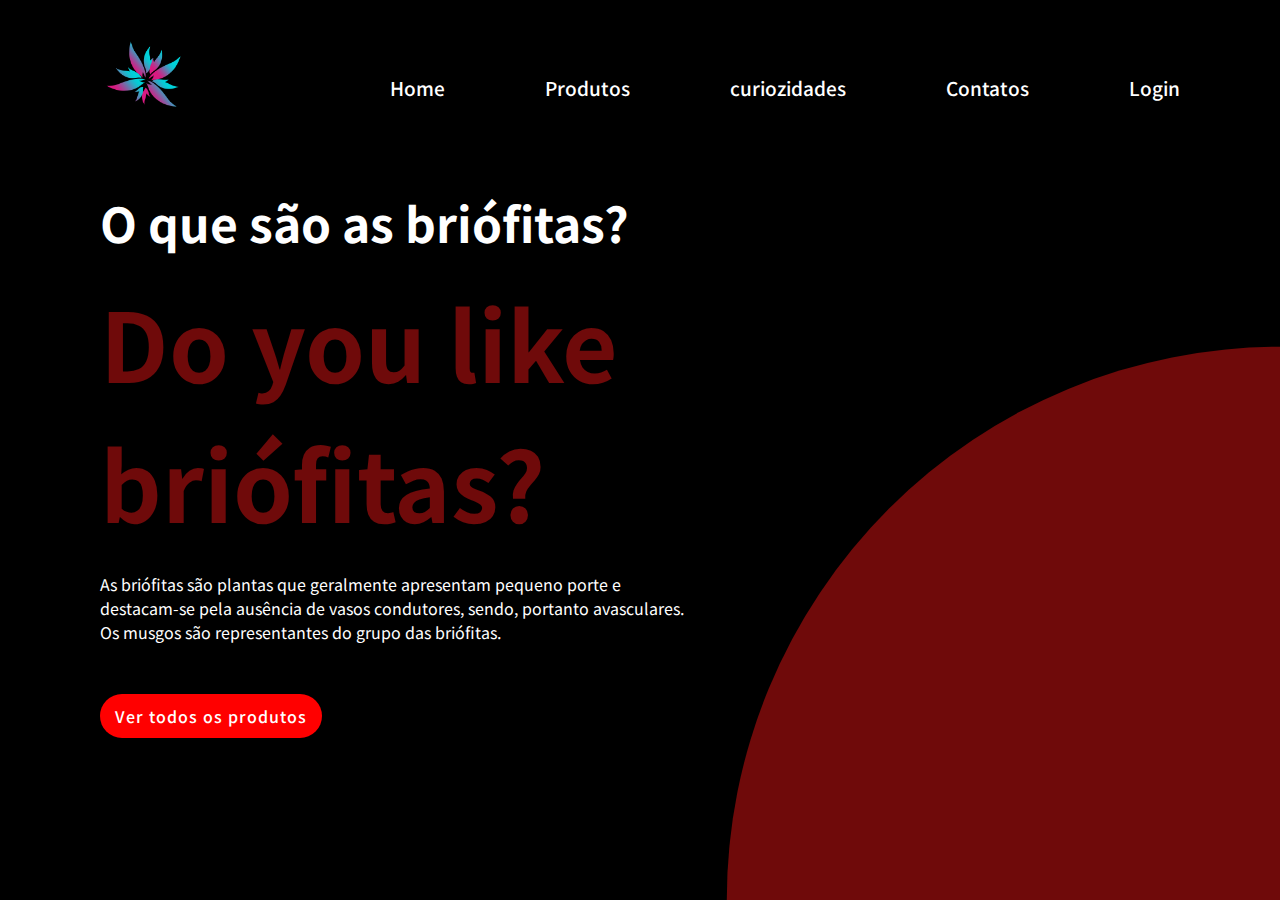
<file: index.html>
<!DOCTYPE html>
<html lang="en">
<head>
    <meta charset="UTF-8">
    <meta NAME="viewport" content="width=device-width, initial-scale=1.0">
    <title>Loja de briófitas Onile </title>
    <link rel="stylesheet" href="index.css" >
</head>
<body>
<section>
    <header>
        <a href="#"><img src="imagens/Pngtree—business logo design free logo_915991.png"  alt="Image" height="90" width="90" class="logo"></a>
        <nav class="navagation">
            <ul>
            <li><a href="#">Home</a> </li>
            <li><a href="compras.html">Produtos</a> </li>
            <li><a href="#">curiozidades</a> </li>
            <li><a href="#">Contatos</a> </li>
            <li><a href="Login.html">Login</a> </li>
        </ul>
        </nav>
    </header>
    <div class="container">
        <div class="text">
            <h2>O que são as briófitas? <br><span> Do you like briófitas? </span> </h2>
            <p>As briófitas são plantas que geralmente apresentam pequeno porte e destacam-se pela ausência de vasos condutores, sendo, portanto avasculares. Os musgos são representantes do grupo das briófitas.</p>
            <a href="#">Ver todos os produtos</a>
        </div>
    </div>
    <div class="insta">
        <div class="innerbox">
        </div></div>

    <div class="circle"></div>

</section>

</body>
</html>
</file>
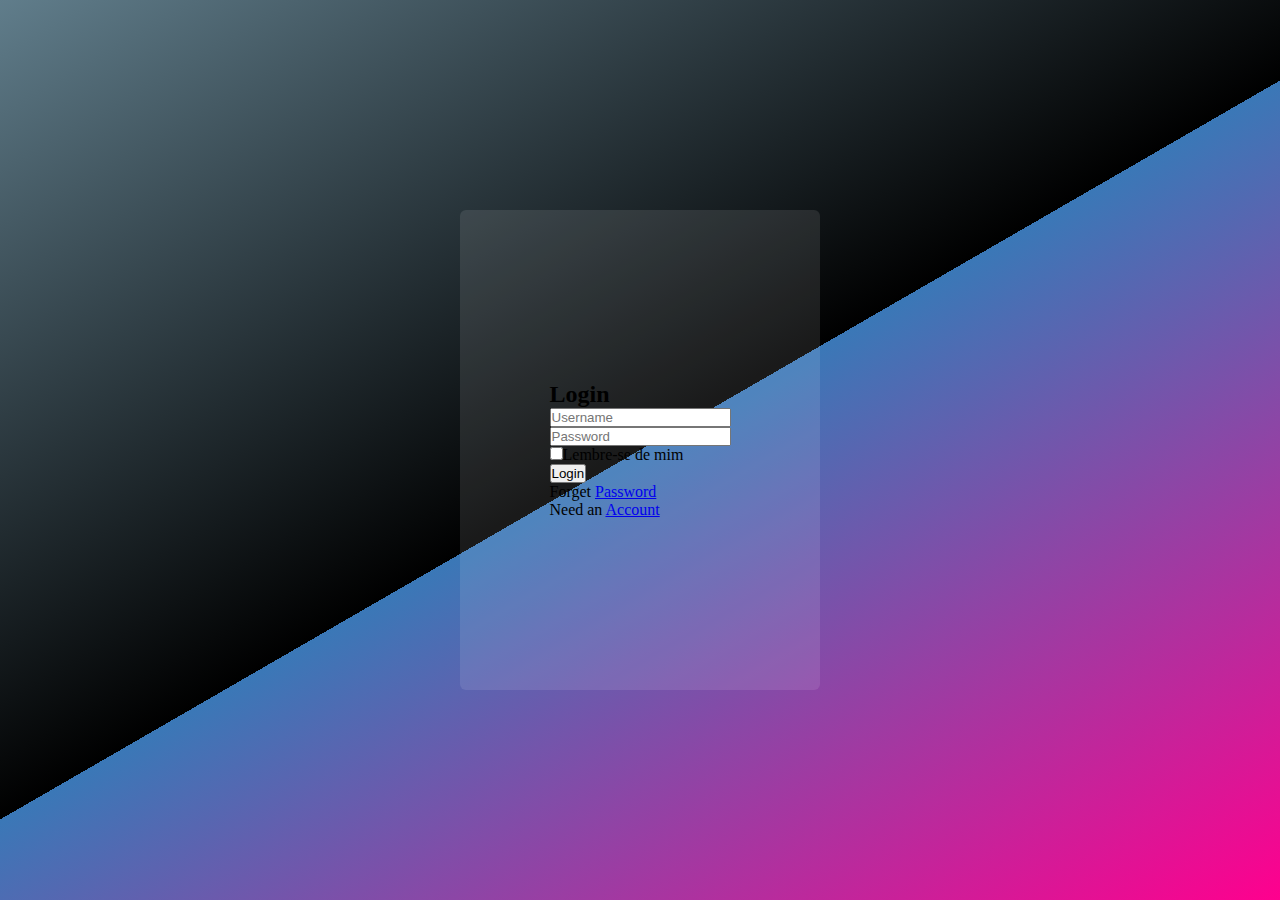
<file: Login.html>
<!DOCTYPE html>
<html lang="en">
<head>
    <meta charset="UTF-8">
    <title>Login</title>
    <link rel="stylesheet" href="Login.css">
</head>
<body>
<section>
    <div class="box">
        <div class="from">
            <h2>Login</h2>
            <form>
                <div class="inputBx">
                    <input type="text" placeholder="Username">
                </div>

                <div class="inputBx">
                    <input type="password" placeholder="Password">
                </div>
                    <label class="remeber"><input type="checkbox">Lembre-se de mim</label>
                <div class="inputBx">
                    <input type="submit" value="Login">
                </div>
            </form>
            <p>Forget <a href="#">Password</a> </p>
            <p>Need an <a href="#">Account</a> </p>
        </div>
    </div>
</section>
</body>
</html>
</file>
<file: index.css>
@import url('https://fonts.googleapis.com/css2?family=Noto+Sans+JP&display=swap');
*{
    margin: 0;
    padding: 0;
    background-image: linear-gradient(#000000, #000000);
    box-sizing: border-box;
    font-family: 'Noto Sans JP', sans-serif;
}
body {

}



section{
    position: relative;
    width: 100%;
    min-height: 100vh;
    padding: 100px;
    display: flex;
    align-items: center;
    justify-content: space-between;
    overflow: hidden;
}
.circle{
    position: absolute;
    top: 0;
    left: 0;
    width: 100%;
    height: 100%;
    background: rgba(122, 11, 11, 0.91);
    clip-path: circle(50% at bottom right);
}
header{
    position: absolute;
    top: 0;
    left: 0;
    width: 100%;
    padding: 40px 100px;
    display: flex;
    align-items: center;
    justify-content: space-between;
}
header .logo {
    position: relative;
    max-width: 150%;
}
header .navagation ul{
    position: relative;
    display: flex;
}
header .navagation li{

    list-style: none;
}
header .navagation li a{
    color: #ffffff;
    display: inline-block;
    text-decoration: none;
    font-weight: 500;
    font-size: 19px;
    margin-left: 100px;
}
.container{
    position: relative;
    width: 100%;
    display: flex;
    align-items: center;
    justify-content: space-between;
}
.container .text{
    position: relative;
    max-width: 600px;
    margin-right: 20px;
}
.container .text h2{
    color: #ffffff;
    font-size: 3em;
    margin-bottom: 10px;
    line-height: 2.5em;
    font-weight: 700;
}
.container .text h2 span{
    font-size: 2em;
    color: rgba(122, 11, 11, 0.91);
    width: revert;
}
.container .text p{
    color: white;
}
.container .text a{
    display: inline-block;
    margin-top: 50px;
    padding: 10px 15px;
    background: red;
    color:white;
    font-weight: 500;
    text-decoration: none;
    letter-spacing: 1px;
    border-radius: 40px;
    transition:  0.3s ease-in-out;
}
.containar .text a:hover{
    transform: translateY(-10px);
}
</file>
<file: Login.css>
*{
    margin: 0;
    padding: 0;
    box-sizing: border-box;

}
section{
    display: flex;
    justify-content: center;
    align-items: center;
    min-height: 100vh;
    background: linear-gradient(-30deg , #ff008e 0% , #3a78b7 50% ,#000000 50%, #607d8b 100% );
   /* filter: hue-rotate(120deg); */
}
.box{
    position: relative;
    padding: 50px;
    width: 360px;
    height: 480px;
    display: flex;
    justify-content: center;
    align-items: center;
    background: rgba(255,255,255,0.1);
    border-radius: 6px;
    box-shadow: 0 5px 35px rgba();
}
</file>
